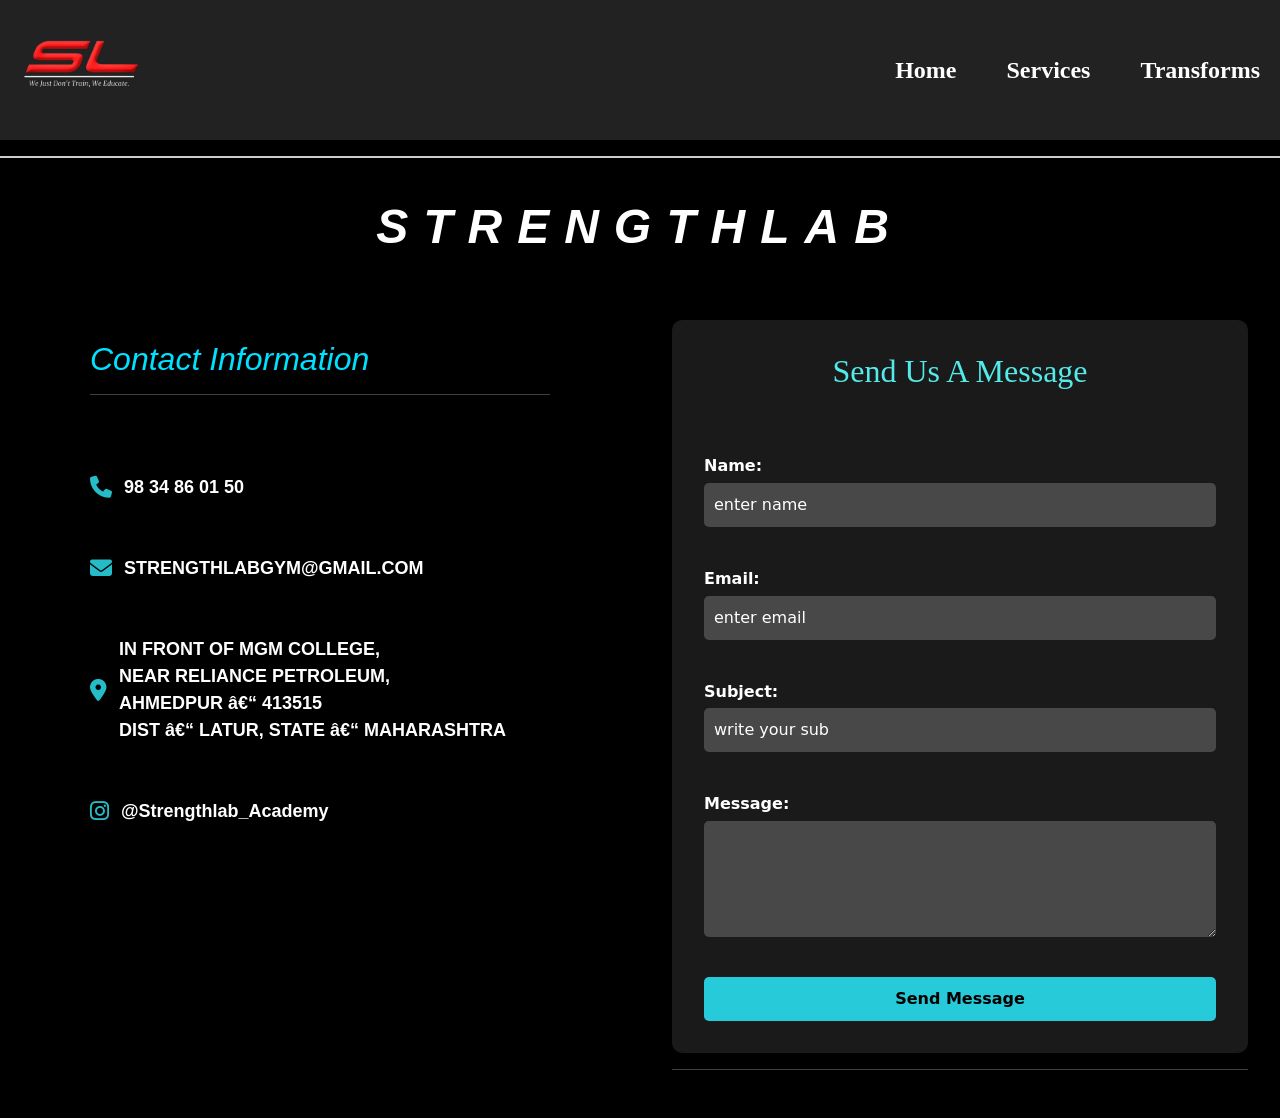
<file: contact.html>
<html>

<head>
  <title>Strength Lab GYM</title>
  <meta name="viewport" content="width=device-width, initial-scale=1.0">
  <link href="https://cdn.jsdelivr.net/npm/bootstrap@5.3.7/dist/css/bootstrap.min.css" rel="stylesheet"
    integrity="sha384-LN+7fdVzj6u52u30Kp6M/trliBMCMKTyK833zpbD+pXdCLuTusPj697FH4R/5mcr" crossorigin="anonymous">
  <link rel="stylesheet" href="https://cdnjs.cloudflare.com/ajax/libs/font-awesome/6.5.0/css/all.min.css">
  <link rel="stylesheet" href="contact2.css">
  <link rel="icon" href="logo.png" type="image/x-icon">
</head>

<body style="background-color: rgb(0, 0, 0);">

  <header>
    <img src="logo.png" width="120">
    <div class="menu-icon">&#9776;</div>
    <nav>
      <ul>
        <li> <a href="index.html">Home</a></li>
        <li> <a href="sevice.html">Services</a></li>
        <li> <a href="transform.html">Transforms</a></li>
      </ul>
    </nav>
    </header>


  <hr style=" margin: 1rem 0; border: none; border-top: 2px solid #fff;opacity: 0.8; width: 100%;">
<br>

  <div id="middle">
    <div id="heading">
      <h1>STRENGTHLAB</h1>
    </div><br>


    <div id="main">
      <div id="left">

        <div id="le">

          <div id="contact-info" class="contact-container">
            <h2>Contact Information</h2>
            <hr><br><br>

            <div class="contact-item">
              <i class="fas fa-phone"></i>
              <p><a href="tel:+919834860150">98 34 86 01 50</a></p>
            </div><br>

            <div class="contact-item">
              <i class="fas fa-envelope"></i>
              <p><a href="mailto:strengthlabgym@gmail.com">STRENGTHLABGYM@GMAIL.COM</a></p>
            </div><br>

            <div class="contact-item">
              <i class="fas fa-map-marker-alt"></i>
              <p>
                IN FRONT OF MGM COLLEGE,<br>
                NEAR RELIANCE PETROLEUM,<br>
                AHMEDPUR – 413515<br>
                DIST – LATUR, STATE – MAHARASHTRA
              </p>
            </div><br>
            <div class="contact-item">
              <i class="fab fa-instagram"></i>
              <p>
                <a href="https://www.instagram.com/strengthlab_academy/" target="_blank">
                  @Strengthlab_Academy
                </a>
              </p>
            </div>
          </div>
        </div>
      </div>
      <br><br><br>


      <div id="right">

        <form>

          <div id="fo">

            <h2 style="color: white; color: rgb(83, 234, 234);
                  font-family: Georgia, 'Times New Roman', Times, serif;">Send Us A Message</h2><br><br>
            <label>Name:</label>
            <input type="text" placeholder="enter name" required><br><br>

            <label>Email:</label>
            <input type="email" placeholder="enter email" required><br><br>

            <label>Subject:</label>
            <input type="text" placeholder="write your sub" required><br><br>

            <label>Message:</label>
            <textarea class="mess" placeholder="write your Message" rows="4" cols="50" required>
            </textarea><br><br>

            <button>Send Message</button>
          </div>
        </form>
        <hr>
      </div>
    </div>



    <button id="goTopBtn" title="Go to top">
      ⬆️
    </button>

  </div>




  <script src="contact2.js"></script>
  <script src="https://cdn.jsdelivr.net/npm/bootstrap@5.0.2/dist/js/bootstrap.bundle.min.js"
    integrity="sha384-MrcW6ZMFYlzcLA8Nl+NtUVF0sA7MsXsP1UyJoMp4YLEuNSfAP+JcXn/tWtIaxVXM"
    crossorigin="anonymous"></script>
</body>

</html>
</file>
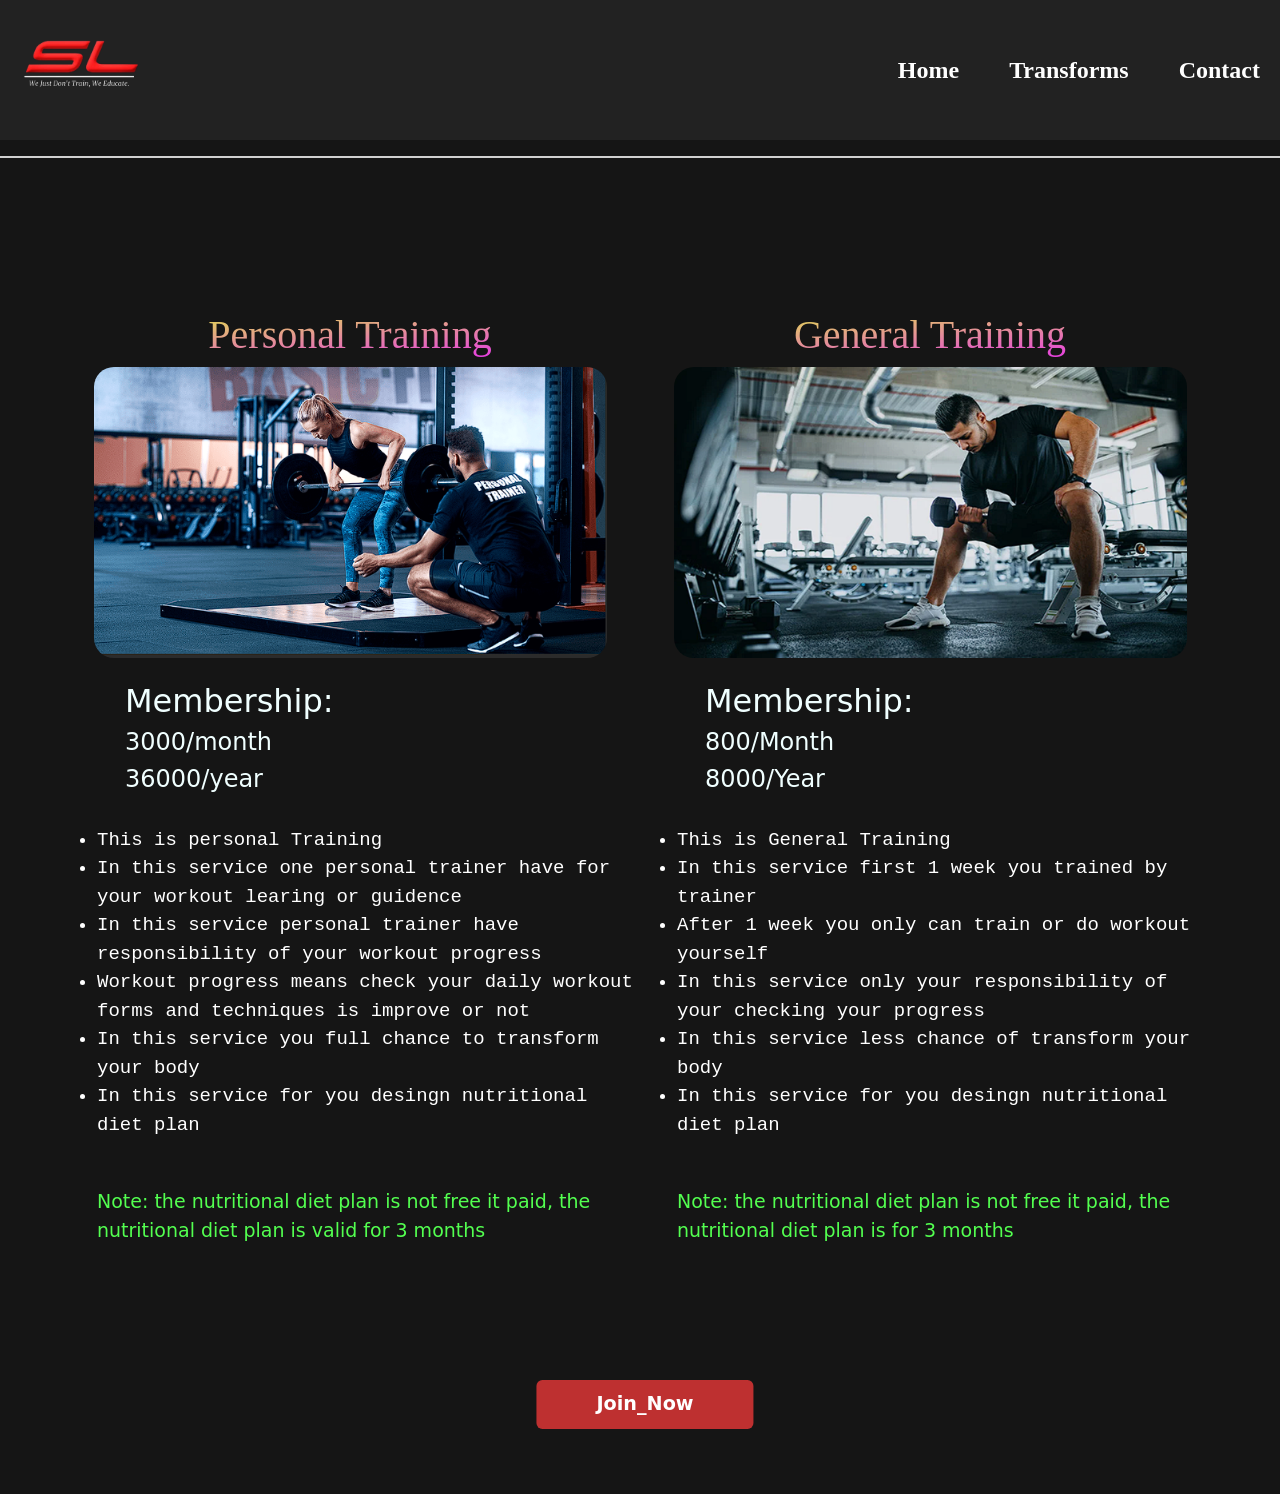
<file: sevice.html>
<html>
    <head>
        <title>Strength Lab GYM</title>  
          <meta name="viewport" content="width=device-width, initial-scale=1.0">
             
        <link href="https://cdn.jsdelivr.net/npm/bootstrap@5.3.7/dist/css/bootstrap.min.css" rel="stylesheet"
         integrity="sha384-LN+7fdVzj6u52u30Kp6M/trliBMCMKTyK833zpbD+pXdCLuTusPj697FH4R/5mcr" crossorigin="anonymous">
        <link rel="stylesheet" href="service.css">
         <link rel="icon" href="logo.png" type="image/x-icon">
        </title> 
    </head>
    <body style="background-color: rgba(0, 0, 0, 0.918);">

  <header>
    <img src="logo.png" width="120">
    <div class="menu-icon">&#9776;</div>
    <nav>
      <ul>
      <li>  <a href="index.html">Home</a></li>
      <li> <a href="transform.html">Transforms</a></li>
       <li> <a href="contact.html">Contact</a></li>
      </ul>
    </nav>
  </header>

  <hr style=" margin: 1rem 0; border: none; border-top: 2px solid #fff;opacity: 0.8; width: 100%;">


  <div id="main">
     <div id="left">
      <br><br><br>
      <center>
     <h1>Personal Training</h1>
        <img src="pt.png" alt="" width="90%" style="border-radius: 20px;">
      </center>
      <br>
       
       <h2>Membership:</h2>
       <h4>3000/month</43>
       <h4>36000/year</h4>
       
      <br>
       <ul>
          <li>This is personal Training </li>
          <li>In this service one personal trainer have for your workout learing or guidence </li>
          <li>In this service personal trainer have responsibility of your workout progress </li>
          <li>Workout progress means check your daily workout forms and techniques is improve or not</li>          
          <li>In this service you full chance to transform your body</li>
          <li>In this service for you desingn nutritional diet plan </li>
          <br><br>
           <p>Note: the nutritional diet plan is not free it paid,
              the nutritional diet plan is valid for 3 months</p>
        </ul>
           
     </div>
     
     
     <div id="right">
       <br><br><br>
       <center>
     <h1>General Training</h1>
        <img src="gt.png" alt="" width="90%" style="border-radius: 20px;">
      </center>
      <br>
       <h2>Membership:</h2>
       <h4>800/Month</43>
       <h4>8000/Year</h4>
       <br>
       <ul>
          <li>This is General Training </li>
          <li>In this service  first 1 week you trained by trainer </li>
          <li> After 1 week you only can train or do workout yourself</li>
          <li>In this service only your responsibility of your checking your progress </li>
          <li>In this service less chance of transform your body </li>
          <li>In this service for you desingn nutritional diet plan</li>
          <br><br>
           <p>Note: the nutritional diet plan is not free it paid,
              the nutritional diet plan is for 3 months</p>
        </ul>
        <br><br><br><br><br>
       
        <button id="openRegBtn" class="reg-btn">Join_Now</button>
       
     </div>
    
     </div>
     
     <div id="bottom">
          <center>
  <!-- New Registration Section -->
  <div id="registration-section">
    <!-- Registration Button -->
    

    <!-- Popup Form -->
    <div id="popupForm" class="popup">
      <div class="popup-content">
        <span id="closePopup" class="close">&times;</span>
        <h2>Registration Form</h2>
        <form>
          <label for="name">Name</label>
          <input type="text" id="name" required>

          <label for="email">Email</label>
          <input type="email" id="email" required>

          <label for="phone">Phone No</label>
          <input type="tel" id="phone" required>

          <label for="address">Address</label>
          <textarea id="address" required></textarea>

          <label>Membership Type</label>
          <div class="radio-group">
            <label><input type="radio" name="membership" value="general" required> General</label>
            <label><input type="radio" name="membership" value="personal"> Personal Training</label>
          </div>

          <button type="submit" class="submit-btn">Submit</button>
        </form>
      </div>
    </div>
  </div>
          </center>
</div>


       <button id="goTopBtn" title="Go to top">
       ⬆️
    </button>




    <script src="service.js"></script>
    <script src="https://cdn.jsdelivr.net/npm/bootstrap@5.0.2/dist/js/bootstrap.bundle.min.js"
    integrity="sha384-MrcW6ZMFYlzcLA8Nl+NtUVF0sA7MsXsP1UyJoMp4YLEuNSfAP+JcXn/tWtIaxVXM"
    crossorigin="anonymous"></script>
    </body>
</html>
</file>
<file: contact2.css>
/* General Reset */
* {
  margin: 0;
  padding: 0;
  box-sizing: border-box;
}

body {
  background-color: #000;
  color: #fff;
}


header {
  display: flex;
  justify-content: space-between;
  align-items: center;
  padding: 10px 20px;
  background: #222;
  color: #fff;
}

nav {
  display: none;
}

nav ul {
  list-style: none;
  margin: 0;
  padding: 0;
  display: flex;
  flex-direction: column;
  gap: 50px;
  background: #333;
  position: absolute;
  top: 60px;
  right: 20px;
  padding: 15px;
  border-radius: 5px;
}

nav ul li a {
  text-decoration: none;
  color: white;
  font-size: 24px;
  font-weight: 700;
  cursor: pointer;
  font-family: 'Times New Roman', Times, serif;
}

.menu-icon {
  font-size: 1.5em;
  cursor: pointer;
}

/* Show menu inline on larger screens */
@media (min-width: 768px) {
  .menu-icon {
    display: none;
  }

  nav {
    display: block;
    position: static;
  }

  nav ul {
    flex-direction: row;
    background: none;
    position: static;
    padding: 0;
  }
}

nav ul li a {
  position: relative;
  text-decoration: none;
  color: #fff;
}

nav ul li a::after {
  content: '';
  position: absolute;
  width: 0;
  height: 2px;
  left: 0;
  bottom: -5px;
  background: #ff4b2b;
  transition: width 0.3s ease;
}

nav ul li a:hover::after {
  width: 100%;
}

a:hover {
  background: linear-gradient(to bottom right, rgb(255, 50, 50), rgba(255, 30, 71, 0.46));
  color: transparent;
  background-clip: text;
  font-size: 28px;
}


/* Main Layout */
#main {
  display: flex;
  justify-content: space-between;
  gap: 2rem;
  padding: 2rem;
  flex-wrap: wrap;
}

#left,
#right {
  flex: 1;
  min-width: 300px;
}

/* Contact Info */
#le h2 {
  color: #00e0ff;
}

#image div {
  margin-bottom: 1.5rem;
}

#image h5 {
  margin-top: 0.5rem;
  color: #ff00ff;
}

#image p,
#image a {
  font-size: 1rem;
  font-weight: 600;
  color: #fff;
  text-decoration: none;
}

#image a:hover {
  color: #00e0ff;
}

/* Form */

#fo {
  background: rgba(255, 255, 255, 0.1);
  padding: 2rem;
  border-radius: 10px;
}

#fo h2 {
  text-align: center;
  margin-bottom: 1rem;
}

#fo label {
  display: block;
  margin-bottom: 0.3rem;
  font-weight: bold;
}

#fo input,
#fo textarea {
  width: 100%;
  padding: 10px;
  margin-bottom: 1rem;
  border: none;
  border-radius: 5px;
  background: rgba(255, 255, 255, 0.2);
  color: #fff;
  transition: background 0.3s;
}

#fo input:focus,
#fo textarea:focus {
  background: rgba(255, 255, 255, 0.3);
}

#fo button {
  width: 100%;
  padding: 10px;
  border: none;
  border-radius: 5px;
  background: rgba(40, 209, 224, 0.964);
  color: #000;
  font-weight: bold;
  cursor: pointer;
  transition: transform 0.2s, background 0.3s;
}

#fo button:hover {
  transform: scale(1.05);
  background: rgb(4, 152, 4);
  color: #fff;
}

#fo input::placeholder {
  color: #fff;
}

#fo textarea::placeholder {
  color: #fff;
}


#heading h1 {
  text-align: center;
  font-size: 3rem;
  color: #fff;
  animation: neonGlow 2s infinite alternate;
  font-family: Arial, Helvetica, sans-serif;
  font-style: oblique;
  letter-spacing: 15px;
  font-weight: 900;
}

@keyframes neonGlow {
  from {
    text-shadow: 0 0 10px #000000, 0 0 20px #ff8400;
    color: #a11515;
  }

  to {
    text-shadow: 0 0 20px #000000, 0 0 40px #ff8400;
    color: #c9680d;
  }
}

@media (max-width: 768px) {
  #heading h1 {
    font-size: clamp(18px, 6vw, 32px);

  }
}


/* Contact Info Blocks */
#image div {
  display: flex;
  /* Inline row layout */
  flex-direction: row;
  /* Force row direction */
  align-items: center;
  /* Vertically center icon + text */
  gap: 10px;
  /* Space between icon and text */
  margin-bottom: 1rem;
}

/* Text beside icons */
#image h5,
#image p,
#image a {
  margin: 0;
  text-align: left;
}

/* Responsive: keep rows centered on mobile */
@media (max-width: 768px) {
  #left {
    display: flex;
    flex-direction: column;
    align-items: center;
    /* Center the whole contact info section */
    text-align: center;
  }

  #image div {
    justify-content: center;
    /* Center each row horizontally */
    flex-direction: row;
    /* Keep icon + text inline in a row */
  }

  #image h5,
  #image p,
  #image a {
    text-align: center;
    /* Center text if needed */
  }
}


#main {
  display: flex;
  justify-content: space-between;
  gap: 2rem;
  padding: 2rem;
  flex-wrap: wrap;
}

#left,
#right {
  flex: 1;
  min-width: 300px;
}

/* Mobile view: stack them */
@media (max-width: 768px) {

  #left,
  #right {
    flex: 100%;
    /* take full width */
    min-width: auto;
  }
}


#goTopBtn {
  position: fixed;
  bottom: 20px;
  right: 20px;
  z-index: 99;
  font-size: 30px;
  border: none;
  outline: none;
  background-color: transparent;
  color: white;
  cursor: pointer;
  padding: 12px;
  border-radius: 50%;
  transition: background-color 0.3s;
}

#goTopBtn:hover {
  background-color: #555;
}


/* Mobile screens */
@media (max-width: 480px) {
  nav ul li a {
    font-size: 0.85rem;
    /* smaller text */
    padding: 6px 10px;
  }
}

/* Tablets */
@media (max-width: 768px) {
  nav ul li a {
    font-size: 0.9rem;
    padding: 7px 11px;
  }
}

@keyframes fadeInLinks {
  from {
    opacity: 0;
    transform: translateY(10px);
  }

  to {
    opacity: 1;
    transform: translateY(0);
  }
}

nav ul li a {
  animation: fadeInLinks 0.5s ease forwards;
}

/* Staggered animation */
nav ul li:nth-child(1) a {
  animation-delay: 0.1s;
}

nav ul li:nth-child(2) a {
  animation-delay: 0.2s;
}

nav ul li:nth-child(3) a {
  animation-delay: 0.3s;
}

nav ul li:nth-child(4) a {
  animation-delay: 0.4s;
}


/* Mobile adjustments */
@media (max-width: 576px) {
  nav ul {
    gap: 20px;
    background: #333;
    position: absolute;
    top: 50px;
    right: 20px;
    width: 130px;
  }

  h5 {
    font-size: 1.2rem;
  }

  label {
    padding-left: 40%;
  }
}
@media screen and (max-width: 480px) 
{
  p {
    font-size: 14px !important;   /* force smaller text */
    line-height: 1.4;
  }
}




.contact-container {
  font-family: 'Franklin Gothic Medium', 'Arial Narrow', Arial, sans-serif;
  color: #ffffff;
  max-width: 500px;
  margin: auto;
  padding: 20px;
  border-radius: 10px;
  box-shadow: 0 4px 10px rgba(0, 0, 0, 0.1);
}

.contact-container h2 {
  color: rgb(36, 188, 201);
  font-style: oblique;
  margin-bottom: 10px;
}

.contact-item {
  display: flex;
  align-items: center;
  margin: 15px 0;
}

.contact-item i {
  font-size: 22px;
  color: rgb(36, 188, 201);
  margin-right: 12px;
}

.contact-item p {
  font-size: 18px;
  font-weight: 600;
  margin: 0;
}

.contact-item a {
  text-decoration: none;
  color: #ffffff;
  transition: color 0.3s ease;
}

.contact-item a:hover {
  color: rgb(36, 201, 149);
  font-size: 23px;
}
@media (max-width: 480px) {
  #goTopBtn{
    font-size: 20;
  }
}
</file>
<file: service.css>
* {
  padding: 0;
  margin: 0;
  box-sizing: border-box;
}


header {
  display: flex;
  justify-content: space-between;
  align-items: center;
  padding: 10px 20px;
  background: #222;
  color: #fff;
}

nav {
  display: none;
}

nav ul {
  list-style: none;
  margin: 0;
  padding: 0;
  display: flex;
  flex-direction: column;
  gap: 50px;
  background: #333;
  position: absolute;
  top: 60px;
  right: 20px;
  padding: 15px;
  border-radius: 5px;
}

nav ul li a {
  text-decoration: none;
  color: white;
  font-size: 24px;
  font-weight: 700;
  cursor: pointer;
  font-family: 'Times New Roman', Times, serif;
}

.menu-icon {
  font-size: 1.5em;
  cursor: pointer;
}

/* Show menu inline on larger screens */
@media (min-width: 768px) {
  .menu-icon {
    display: none;
  }

  nav {
    display: block;
    position: static;
  }

  nav ul {
    flex-direction: row;
    background: none;
    position: static;
    padding: 0;
  }
}


nav ul li a {
  position: relative;
  text-decoration: none;
  color: #fff;
}

nav ul li a::after {
  content: '';
  position: absolute;
  width: 0;
  height: 2px;
  left: 0;
  bottom: -5px;
  background: #ff4b2b;
  transition: width 0.3s ease;
}

nav ul li a:hover::after {
  width: 100%;
}


h1 {
  background: linear-gradient(to bottom right, rgb(224, 255, 50), rgb(232, 30, 255));
  color: transparent;
  background-clip: text;
  font-family: Cambria, Cochin, Georgia, Times, 'Times New Roman', serif;
}

h2,
h4 {
  padding-left: 60px;
  color: azure;
}

ul>li {
  font-size: 19px;
  font-weight: 400;
  color: white;
  font-family: 'Courier New', Courier, monospace;

}

p {
  font-size: 19px;
  font-weight: 400;
  color: rgb(83, 255, 80);

}

a:hover {
  background: linear-gradient(to bottom right, rgb(255, 50, 50), rgba(255, 30, 71, 0.46));
  color: transparent;
  background-clip: text;
  font-size: 28px;
}


#main {
  min-height: 100vh;
  /* fills full viewport height */
  width: 100%;
  display: flex;
  align-items: center;
  justify-content: center;
  background-image: url();
  background-size: cover;
  /* scale image to cover */
  background-position: center;
  background-repeat: no-repeat;
  padding: 40px;
  /* desktop spacing */
}

/* Tablet screens */
@media (max-width: 1024px) {
  #main {
    flex-direction: column;
    /* stack content vertically */
    padding: 30px;
    min-height: 90vh;
    /* taller section */
  }
}

/* Mobile screens */
@media (max-width: 768px) {
  #main {
    flex-direction: column;
    padding: 25px;
    min-height: auto;
    /* let content define height */
    text-align: center;
  }

  #main p,
  #main span,
  #main div {
    font-size: 1.1em;
    /* keep body text scaling */
  }

}


/* Tablet screens */
@media (max-width: 1024px) {
  h1 {
    font-size: 3rem;
    /* ~48px */
  }
}

/* Mobile screens */
@media (max-width: 768px) {
  h1 {
    font-size: 2.3rem;
    /* ~56px */
  }
}


@media (max-width: 768px) {
  ul {
    text-align: left;
  }

  ul li {
    display: inline-block;
    /* makes items sit neatly */
    margin: 6px 10px;
  }
}


/* Desktop only */
@media (min-width: 1025px) {

  #main>#left {
    height: 1200;
    width: 50%;
    padding: 5px;
  }


  #main>#right {
    height: 1200;
    width: 50%;
    padding: 5px;
  }
}


#goTopBtn {
  position: fixed;
  bottom: 20px;
  right: 20px;
  z-index: 99;
  font-size: 30px;
  border: none;
  outline: none;
  background-color: transparent;
  color: white;
  cursor: pointer;
  padding: 12px;
  border-radius: 50%;
  transition: background-color 0.3s;
}

#goTopBtn:hover {
  background-color: #555;
}


/* Registration Section */
#registration-section {
  position: relative;
  width: 100%;
}

/* Registration Button */
.reg-btn {
  position: static;
  bottom: 20px;
  left: 50%;
  transform: translateX(-50%);
  padding: 10px 60px;
  background: #d53535e2;
  color: #fff;
  border: none;
  border-radius: 6px;
  cursor: pointer;
  font-size: 1.2rem;
  transition: background 0.3s ease;
  font-weight: 600;
}

.reg-btn:hover {
  background: #e63939;
}

/* Popup Overlay */
.popup {
  display: none;
  /* hidden by default */
  position: fixed;
  top: 0;
  left: 0;
  width: 100%;
  height: 100%;
  background: rgba(0, 0, 0, 0.7);
  justify-content: center;
  align-items: center;
}

/* Popup Content */
.popup-content {
  background: #fff;
  padding: 20px;
  border-radius: 8px;
  width: 90%;
  max-width: 400px;
  animation: fadeInUp 0.5s ease;
}

/* Close Button */
.close {
  float: right;
  font-size: 1.5rem;
  cursor: pointer;
}

.close:hover {
  background-color: #ff4b2b;
}

/* Inputs */
form input,
form textarea {
  width: 100%;
  padding: 10px;
  margin: 8px 0;
  border: 1px solid #ccc;
  border-radius: 4px;
}

/* Submit Button */
.submit-btn {
  width: 100%;
  padding: 12px;
  background: #28a745;
  color: #fff;
  border: none;
  border-radius: 6px;
  cursor: pointer;
}

.submit-btn:hover {
  background: #218838;
}

/* Animation */
@keyframes fadeInUp {
  from {
    opacity: 0;
    transform: translateY(30px);
  }

  to {
    opacity: 1;
    transform: translateY(0);
  }
}


/* Popup Overlay */
.popup {
  display: none;
  position: fixed;
  top: 0;
  left: 0;
  width: 100%;
  height: 100%;
  background: rgba(0, 0, 0, 0.6);
  /* semi-transparent dark overlay */
  backdrop-filter: blur(6px);
  /* frosted glass effect */
  justify-content: center;
  align-items: center;
  animation: fadeIn 0.4s ease;
}

/* Popup Content with Glassmorphism */
.popup-content {
  background: rgba(255, 255, 255, 0.15);
  /* transparent white */
  backdrop-filter: blur(12px);
  border: 1px solid rgba(255, 255, 255, 0.3);
  border-radius: 12px;
  padding: 25px;
  width: 80%;
  max-width: 420px;
  color: #fff;
  box-shadow: 0 8px 25px rgba(0, 0, 0, 0.4);
  animation: slideUp 0.5s ease;
}

/* Headings */
.popup-content h2 {
  text-align: center;
  margin-bottom: 20px;
  font-weight: bold;
  color: #ffcc00;
  /* highlight color */
}

/* Inputs */
form input,
form textarea {
  width: 100%;
  padding: 12px;
  margin: 10px 0;
  border: none;
  border-radius: 6px;
  background: rgba(255, 255, 255, 0.2);
  color: #fff;
}

form input::placeholder,
form textarea::placeholder {
  color: #ddd;
}

/* Radio Buttons */
.radio-group label {
  display: block;
  margin: 8px 0;
  font-weight: 500;
}

/* Submit Button */
.submit-btn {
  width: 100%;
  padding: 14px;
  background: linear-gradient(135deg, #ff4d4d, #ffcc00);
  color: #000;
  font-weight: bold;
  border: none;
  border-radius: 8px;
  cursor: pointer;
  transition: transform 0.2s ease;
}

.submit-btn:hover {
  transform: scale(1.05);
}

/* Animations */
@keyframes fadeIn {
  from {
    opacity: 0;
  }

  to {
    opacity: 1;
  }
}

@keyframes slideUp {
  from {
    transform: translateY(40px);
    opacity: 0;
  }

  to {
    transform: translateY(0);
    opacity: 1;
  }
}


/* Mobile screens */
@media (max-width: 480px) {
  nav ul li a {
    font-size: 0.85rem;
    /* smaller text */
    padding: 6px 10px;
  }
}

/* Tablets */
@media (max-width: 768px) {
  nav ul li a {
    font-size: 0.9rem;
    padding: 7px 11px;
  }
}

@keyframes fadeInLinks {
  from {
    opacity: 0;
    transform: translateY(10px);
  }

  to {
    opacity: 1;
    transform: translateY(0);
  }
}

nav ul li a {
  animation: fadeInLinks 0.5s ease forwards;
}

/* Staggered animation */
nav ul li:nth-child(1) a {
  animation-delay: 0.1s;
}

nav ul li:nth-child(2) a {
  animation-delay: 0.2s;
}

nav ul li:nth-child(3) a {
  animation-delay: 0.3s;
}

nav ul li:nth-child(4) a {
  animation-delay: 0.4s;
}


/* Mobile screens */
@media (max-width: 480px) {
  ul li {
    font-size: 1.1rem;
    /* smaller text */
  }
}



/* Extra shrink on mobile */
@media (max-width: 600px) {
  .popup-content {
    width: 90%;
    /* almost full width */
    max-width: 280px;
    /* smaller max width */
    max-height: 80vh;
    /* shorter height */
    padding: 15px;
    /* reduce padding */
    font-size: 14px;
    /* shrink text */
    overflow: scroll;
  }

  #openRegBtn {
    margin-left: 50%;
    background-color: #218838;
  }
}

/* Mobile adjustments */
@media (max-width: 576px) {
  nav ul {
    gap: 5px;
    background: #333;
    position: absolute;
    top: 50px;
    right: 20px;
    width: 135px;
  }
}
@media (max-width: 480px) {
  #goTopBtn{
    font-size: 20;
  }
}
</file>
